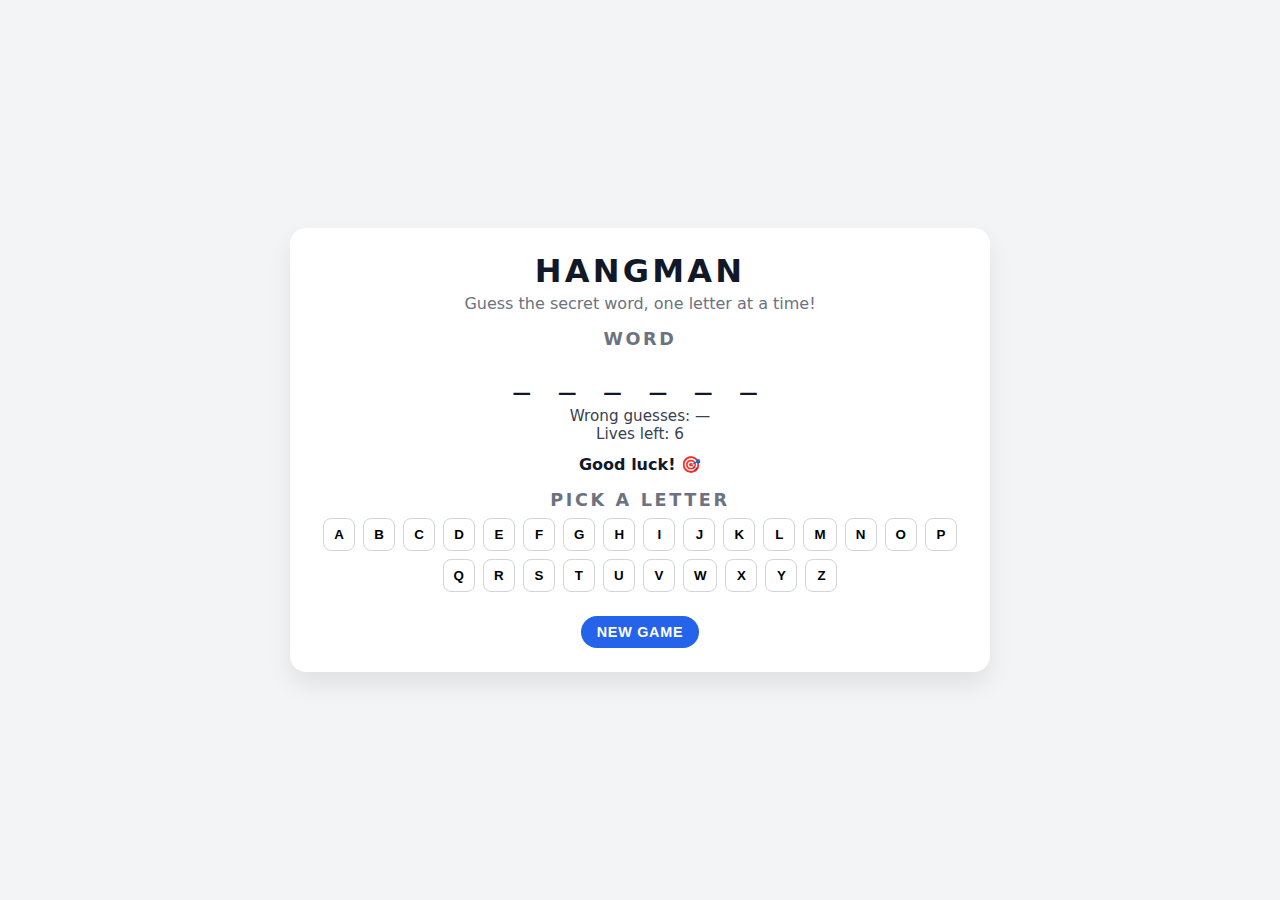
<file: JS DOM Manipulation/Hangman/index.html>
<!DOCTYPE html>
<html lang="en">
<head>
  <meta charset="UTF-8">
  <title>Hangman Game</title>
  <link rel="stylesheet" href="hangman.css">
</head>
<body>
  <main class="game-container">
    <header>
      <h1>Hangman</h1>
      <p class="subtitle">Guess the secret word, one letter at a time!</p>
    </header>

    <section class="status-panel">
      <div class="word-box">
        <h2>Word</h2>
        <p id="word-display">_ _ _ _</p>
      </div>

      <div class="info-box">
        <p>Wrong guesses: <span id="wrong-letters">—</span></p>
        <p>Lives left: <span id="lives">6</span></p>
      </div>

      <p id="message" class="message"></p>
    </section>

    <section class="keyboard-panel">
      <h2>Pick a letter</h2>
      <div id="keyboard" class="keyboard">
        <!-- A–Z letter buttons -->
        <!-- You can generate this once and just paste -->
        <button class="key" data-letter="A">A</button>
        <button class="key" data-letter="B">B</button>
        <button class="key" data-letter="C">C</button>
        <button class="key" data-letter="D">D</button>
        <button class="key" data-letter="E">E</button>
        <button class="key" data-letter="F">F</button>
        <button class="key" data-letter="G">G</button>
        <button class="key" data-letter="H">H</button>
        <button class="key" data-letter="I">I</button>
        <button class="key" data-letter="J">J</button>
        <button class="key" data-letter="K">K</button>
        <button class="key" data-letter="L">L</button>
        <button class="key" data-letter="M">M</button>
        <button class="key" data-letter="N">N</button>
        <button class="key" data-letter="O">O</button>
        <button class="key" data-letter="P">P</button>
        <button class="key" data-letter="Q">Q</button>
        <button class="key" data-letter="R">R</button>
        <button class="key" data-letter="S">S</button>
        <button class="key" data-letter="T">T</button>
        <button class="key" data-letter="U">U</button>
        <button class="key" data-letter="V">V</button>
        <button class="key" data-letter="W">W</button>
        <button class="key" data-letter="X">X</button>
        <button class="key" data-letter="Y">Y</button>
        <button class="key" data-letter="Z">Z</button>
      </div>
    </section>

    <section class="controls-panel">
      <button id="reset-btn" class="reset-btn">New Game</button>
    </section>
  </main>

  <script src="hangman-finished.js"></script>
</body>
</html>
</file>
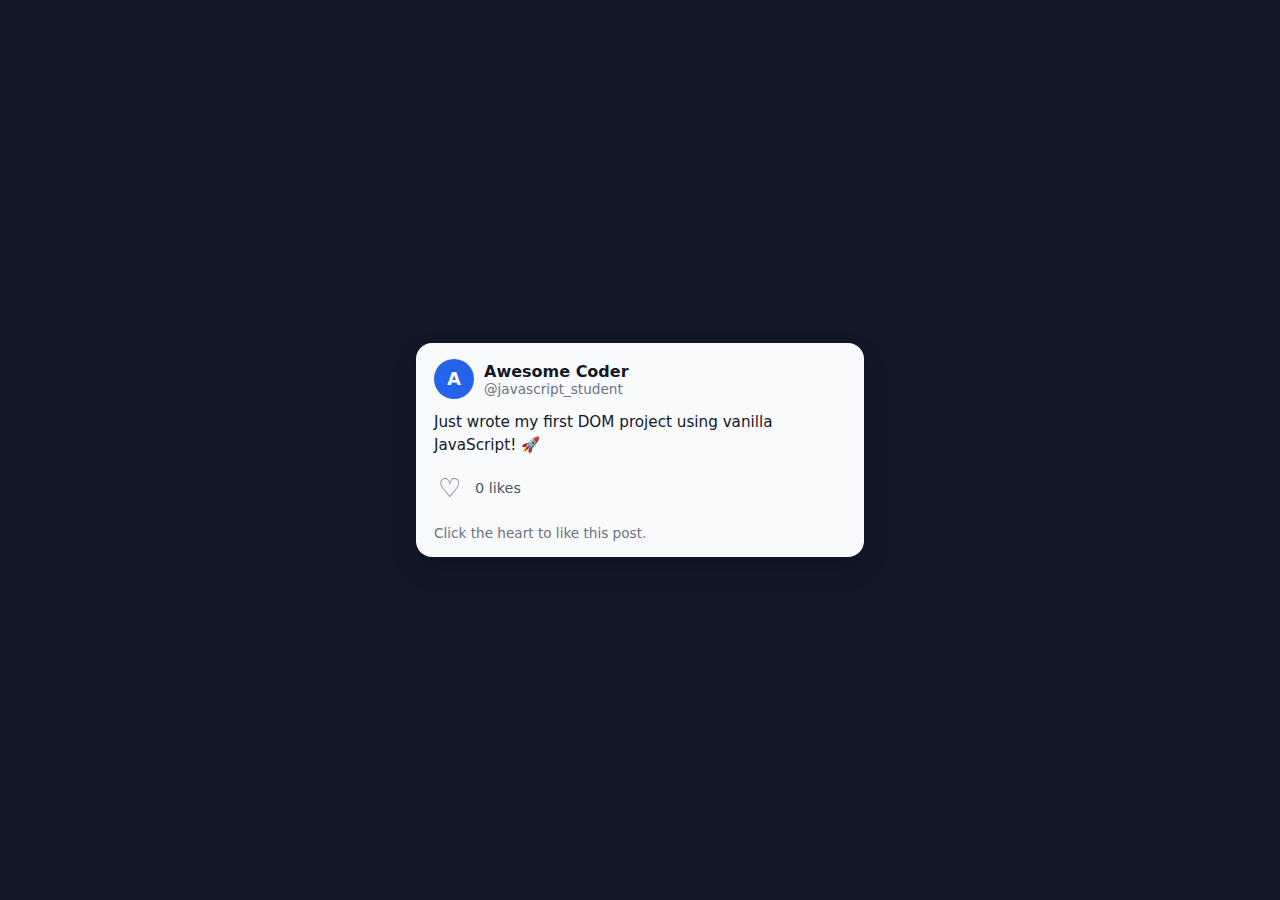
<file: JS DOM Manipulation/Likes/index.html>
<!DOCTYPE html>
<html lang="en">
<head>
  <meta charset="UTF-8">
  <title>Like Counter</title>
  <link rel="stylesheet" href="like.css">
</head>
<body>
  <main class="page">
    <section class="post-card">
      <header class="post-header">
        <div class="avatar">A</div>
        <div>
          <h1 class="post-author">Awesome Coder</h1>
          <p class="post-handle">@javascript_student</p>
        </div>
      </header>

      <p class="post-text">
        Just wrote my first DOM project using vanilla JavaScript! 🚀
      </p>

      <footer class="post-footer">
        <button id="like-button" class="like-button" aria-label="Like this post">
          <span id="heart-icon" class="heart">♡</span>
        </button>

        <span class="like-count-text">
          <span id="like-count">0</span> likes
        </span>
      </footer>

      <p id="status-message" class="status-message">
        Click the heart to like this post.
      </p>
    </section>
  </main>

  <script src="like.js"></script>
</body>
</html>
</file>
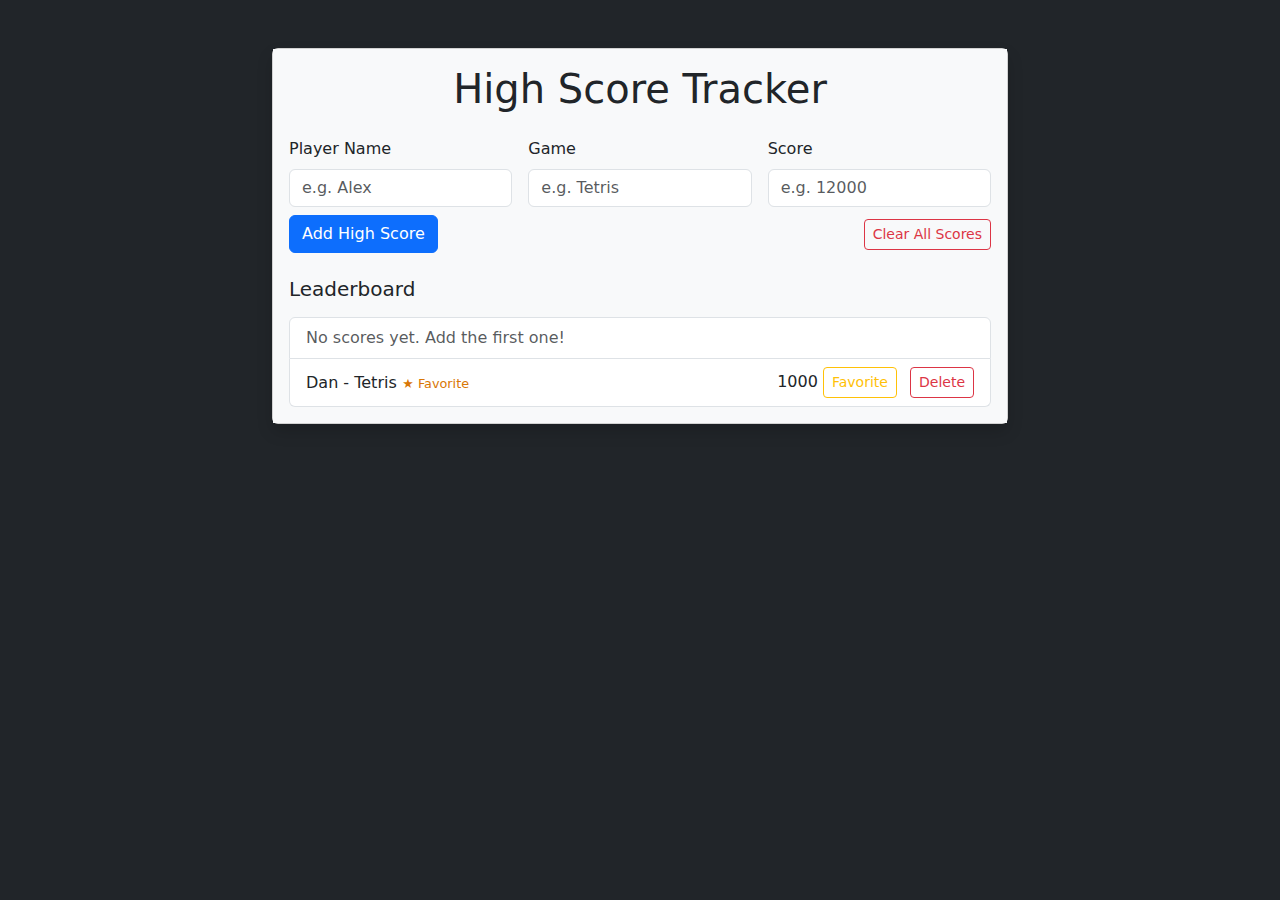
<file: localStorage and CRUD/HighScore/index.html>
<!doctype html>
<html lang="en">
<head>
  <meta charset="UTF-8">
  <title>High Score Tracker</title>

  <link rel="stylesheet" href="styles.css">
  <!-- Bootstrap CSS -->
  <link
    href="https://cdn.jsdelivr.net/npm/bootstrap@5.3.3/dist/css/bootstrap.min.css"
    rel="stylesheet"
  >

  <link rel="stylesheet" href="styles.css">
</head>
<body class="bg-dark text-light">

  <main class="container py-5">
    <div class="row justify-content-center">
      <div class="col-lg-8">

        <div class="card shadow">
          <div class="card-body bg-light">
            <h1 class="card-title text-center mb-4">
              High Score Tracker
            </h1>

            <form id="score-form" class="row g-3 mb-4">
              <div class="col-md-4">
                <label for="player-name" class="form-label">Player Name</label>
                <input
                  type="text"
                  id="player-name"
                  class="form-control"
                  placeholder="e.g. Alex"
                >
                <small id="name-error" class="text-danger"></small>
              </div>

              <div class="col-md-4">
                <label for="game-name" class="form-label">Game</label>
                <input
                  type="text"
                  id="game-name"
                  class="form-control"
                  placeholder="e.g. Tetris"
                >
                <small id="game-error" class="text-danger"></small>
              </div>

              <div class="col-md-4">
                <label for="score-value" class="form-label">Score</label>
                <input
                  type="number"
                  id="score-value"
                  class="form-control"
                  placeholder="e.g. 12000"
                >
                <small id="score-error" class="text-danger"></small>
              </div>

              <div class="col-12 d-flex justify-content-between align-items-center mt-2">
                <button type="submit" class="btn btn-primary">
                  Add High Score
                </button>
                <button type="button" id="clear-all-btn" class="btn btn-outline-danger btn-sm">
                  Clear All Scores
                </button>
              </div>
            </form>

            <p id="form-message" class="text-muted mb-2"></p>

            <h2 class="h5 mb-3">Leaderboard</h2>

            <ul id="score-list" class="list-group">
              <li class="list-group-item text-muted">No scores yet. Add the first one!</li>
              <li class="list-group-item d-flex justify-content-between align-items-center">
                <div><span>Dan - Tetris</span><span class="favorite-badge">★ Favorite</span></div>
                <div>
                  <span class=""fw-bold me-3>1000</span>
                  <button class="btn btn-sm btn-outline-warning me-2">Favorite</button>
                  <button class="btn btn-sm btn-outline-danger">Delete</button>
                </div>
              </li>
            </ul>

          </div>
        </div>

      </div>
    </div>
  </main>

  <!-- Bootstrap JS -->
  <script
    src="https://cdn.jsdelivr.net/npm/bootstrap@5.3.3/dist/js/bootstrap.bundle.min.js"
  ></script>
  <script src="script-starter.js"></script>
</body>
</html>
</file>
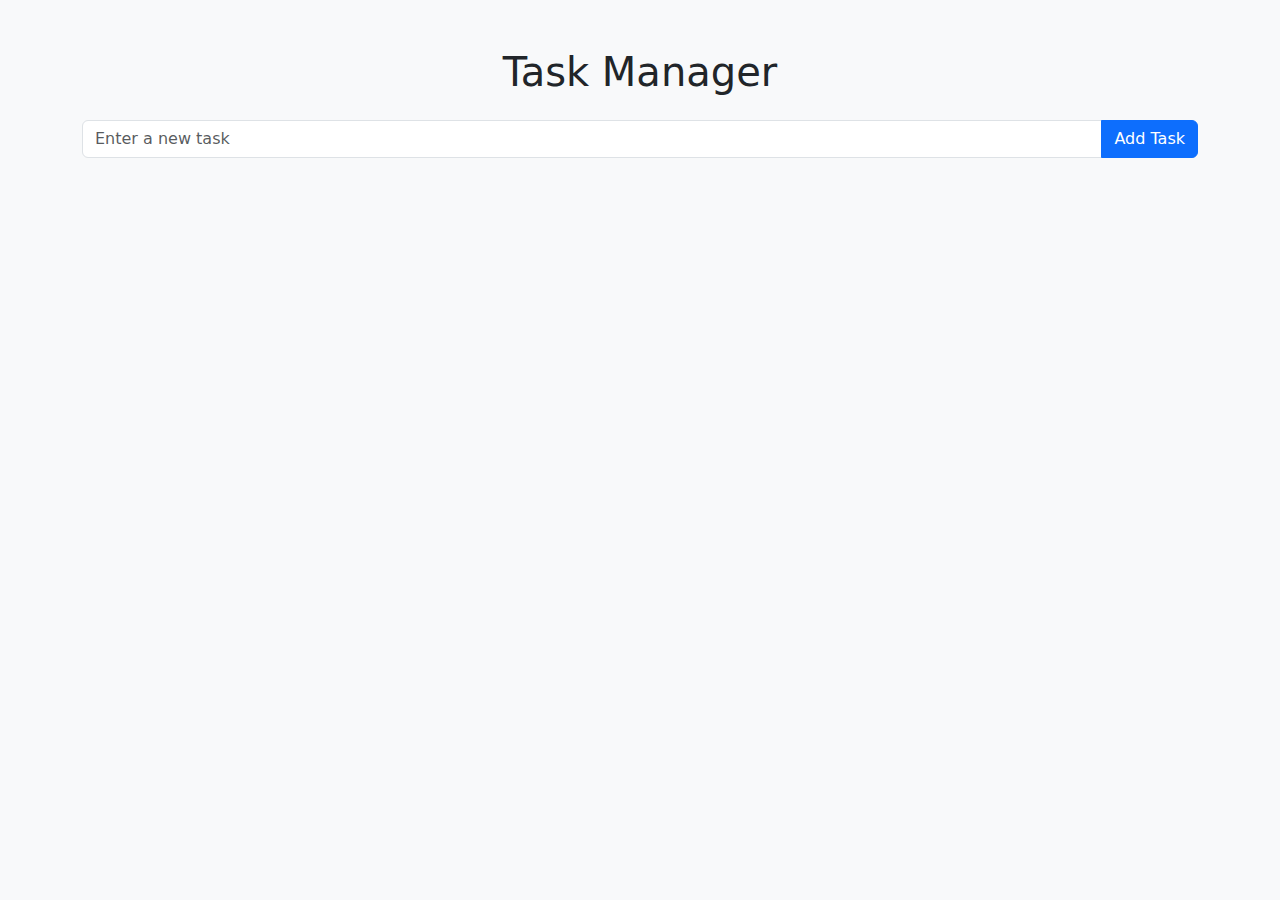
<file: localStorage and CRUD/ToDo/index.html>
<!doctype html>
<html lang="en">
<head>
  <meta charset="UTF-8">
  <title>Task Manager</title>
  <link rel="stylesheet" href="styles.css">
  <!-- Bootstrap CSS -->
  <link
    href="https://cdn.jsdelivr.net/npm/bootstrap@5.3.3/dist/css/bootstrap.min.css"
    rel="stylesheet"
  >

</head>
<body class="bg-light">

  <main class="container py-5">

    <h1 class="text-center mb-4">Task Manager</h1>

    <form id="task-form" class="input-group mb-4">
      <input
        id="task-input"
        type="text"
        class="form-control"
        placeholder="Enter a new task"
      >
      <button class="btn btn-primary" type="submit">
        Add Task
      </button>
    </form>

    <ul id="task-list" class="list-group">
      <!-- Tasks show up here -->
      <!-- PLACEHOLDER - DELETE AFTER ADD JS -->
      <li class="list-group-item d-flex justify-content-between align-items-center">
        <input type="checkbox" class="form-check-input me-2" checked=true>
        <span>Item</span>
        <button class="btn btn-sm btn-danger ms-3">Delete</button>
      </li>
    </ul>

  </main>

  <!-- Bootstrap JS -->
  <script
    src="https://cdn.jsdelivr.net/npm/bootstrap@5.3.3/dist/js/bootstrap.bundle.min.js"
  ></script>
  <script src="script.js"></script>
</body>
</html>
</file>
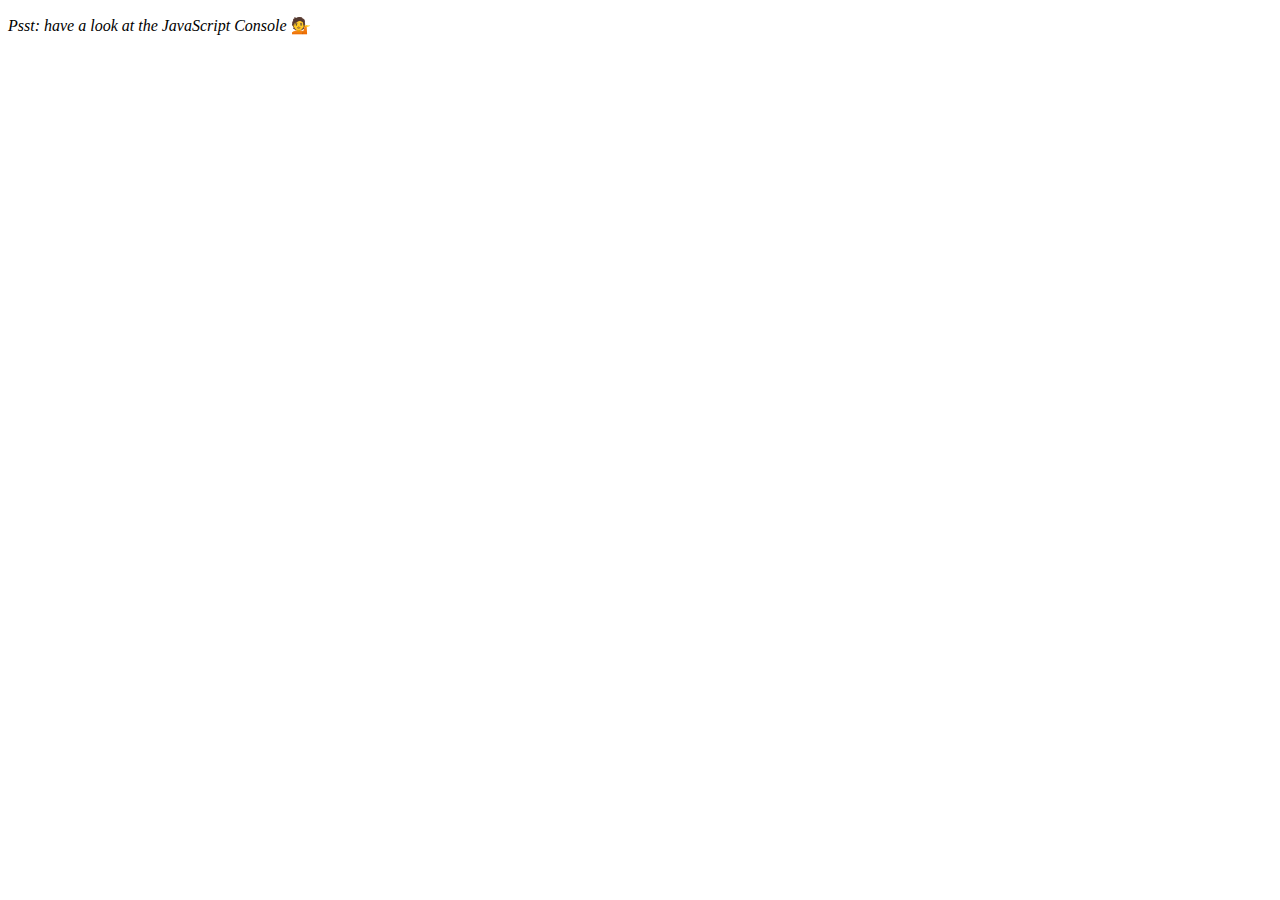
<file: arrayPractice.html>
<!DOCTYPE html>
<html lang="en">
<head>
  <meta charset="UTF-8">
  <title>Array Cardio 💪</title>
</head>
<body>
  <p><em>Psst: have a look at the JavaScript Console</em> 💁</p>
  <script>
    // Get your shorts on - this is an array workout!
    // ## Array Cardio Day 1

    // Some data we can work with

    const inventors = [
      { first: 'Albert', last: 'Einstein', year: 1879, passed: 1955 },
      { first: 'Isaac', last: 'Newton', year: 1643, passed: 1727 },
      { first: 'Galileo', last: 'Galilei', year: 1564, passed: 1642 },
      { first: 'Marie', last: 'Curie', year: 1867, passed: 1934 },
      { first: 'Johannes', last: 'Kepler', year: 1571, passed: 1630 },
      { first: 'Nicolaus', last: 'Copernicus', year: 1473, passed: 1543 },
      { first: 'Max', last: 'Planck', year: 1858, passed: 1947 },
      { first: 'Katherine', last: 'Blodgett', year: 1898, passed: 1979 },
      { first: 'Ada', last: 'Lovelace', year: 1815, passed: 1852 },
      { first: 'Sarah E.', last: 'Goode', year: 1855, passed: 1905 },
      { first: 'Lise', last: 'Meitner', year: 1878, passed: 1968 },
      { first: 'Hanna', last: 'Hammarström', year: 1829, passed: 1909 }
    ];

    const people = ['Beck, Glenn', 'Becker, Carl', 'Beckett, Samuel', 'Beddoes, Mick', 'Beecher, Henry', 'Beethoven, Ludwig', 'Begin, Menachem', 'Belloc, Hilaire', 'Bellow, Saul', 'Benchley, Robert', 'Benenson, Peter', 'Ben-Gurion, David', 'Benjamin, Walter', 'Benn, Tony', 'Bennington, Chester', 'Benson, Leana', 'Bent, Silas', 'Bentsen, Lloyd', 'Berger, Ric', 'Bergman, Ingmar', 'Berio, Luciano', 'Berle, Milton', 'Berlin, Irving', 'Berne, Eric', 'Bernhard, Sandra', 'Berra, Yogi', 'Berry, Halle', 'Berry, Wendell', 'Bethea, Erin', 'Bevan, Aneurin', 'Bevel, Ken', 'Biden, Joseph', 'Bierce, Ambrose', 'Biko, Steve', 'Billings, Josh', 'Biondo, Frank', 'Birrell, Augustine', 'Black, Elk', 'Blair, Robert', 'Blair, Tony', 'Blake, William'];

    // Array.prototype.filter()
    // 1. Filter the list of inventors for those who were born in the 1500's

    // Array.prototype.map()
    // 2. Give us an array of the inventors first and last names

    // Array.prototype.sort()
    // 3. Sort the inventors by birthdate, oldest to youngest

    // Array.prototype.reduce()
    // 4. How many years did all the inventors live all together?

    // 5. Sort the inventors by years lived

    // 6. create a list of Boulevards in Paris that contain 'de' anywhere in the name
    // https://en.wikipedia.org/wiki/Category:Boulevards_in_Paris


    // 7. sort Exercise
    // Sort the people alphabetically by last name

    // 8. Reduce Exercise
    // Sum up the instances of each of these
    const data = ['car', 'car', 'truck', 'truck', 'bike', 'walk', 'car', 'van', 'bike', 'walk', 'car', 'van', 'car', 'truck' ];

  </script>
</body>
</html>
</file>
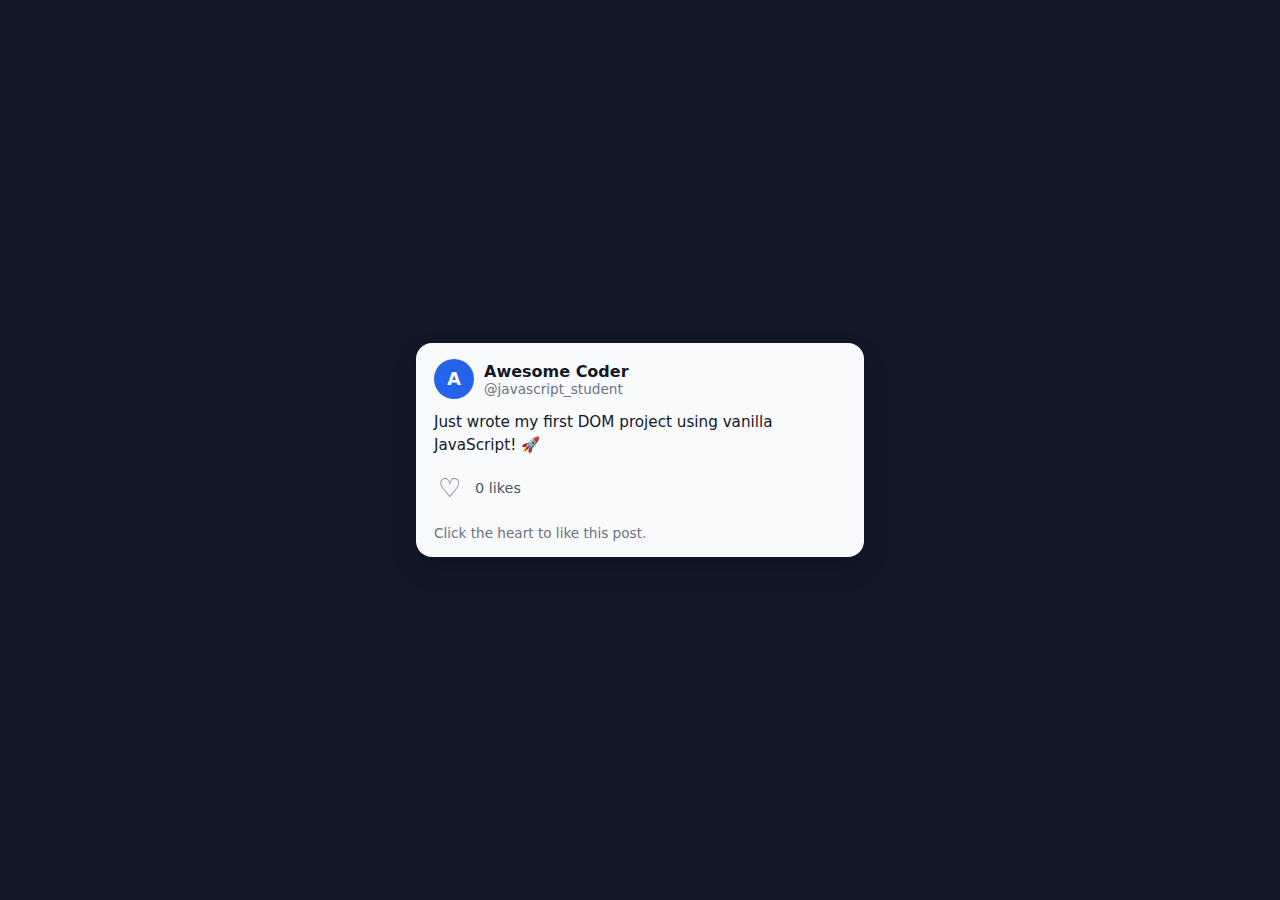
<file: JS DOM Manipulation/Likes/like.html>
<!DOCTYPE html>
<html lang="en">
<head>
  <meta charset="UTF-8">
  <title>Like Counter</title>
  <link rel="stylesheet" href="like.css">
</head>
<body>
  <main class="page">
    <section class="post-card">
      <header class="post-header">
        <div class="avatar">A</div>
        <div>
          <h1 class="post-author">Awesome Coder</h1>
          <p class="post-handle">@javascript_student</p>
        </div>
      </header>

      <p class="post-text">
        Just wrote my first DOM project using vanilla JavaScript! 🚀
      </p>

      <footer class="post-footer">
        <button id="like-button" class="like-button" aria-label="Like this post">
          <span id="heart-icon" class="heart">♡</span>
        </button>

        <span class="like-count-text">
          <span id="like-count">0</span> likes
        </span>
      </footer>

      <p id="status-message" class="status-message">
        Click the heart to like this post.
      </p>
    </section>
  </main>

  <script src="like-finished.js"></script>
</body>
</html>
</file>
<file: localStorage and CRUD/ToDo/styles.css>
.completed {
  text-decoration: line-through;
  color: #6c757d;
}
</file>
<file: JS DOM Manipulation/Hangman/hangman.css>
/* Basic reset */
* {
  box-sizing: border-box;
  margin: 0;
  padding: 0;
}

body {
  font-family: system-ui, -apple-system, BlinkMacSystemFont, "Segoe UI", sans-serif;
  background: #f3f4f6;
  color: #111827;
  display: flex;
  justify-content: center;
  align-items: center;
  min-height: 100vh;
}

/* Main game container */
.game-container {
  background: #ffffff;
  padding: 24px;
  border-radius: 16px;
  box-shadow: 0 12px 25px rgba(0, 0, 0, 0.08);
  max-width: 700px;
  width: 100%;
  display: flex;
  flex-direction: column;
  gap: 16px;
}

/* Header */
header {
  text-align: center;
}

h1 {
  letter-spacing: 0.1em;
  font-size: 2rem;
  text-transform: uppercase;
}

.subtitle {
  color: #6b7280;
  margin-top: 4px;
}

/* Status panel */
.status-panel {
  display: flex;
  flex-direction: column;
  gap: 12px;
  align-items: center;
  text-align: center;
}

.word-box h2,
.keyboard-panel h2 {
  font-size: 1.1rem;
  text-transform: uppercase;
  letter-spacing: 0.15em;
  color: #6b7280;
}

#word-display {
  font-size: 2rem;
  letter-spacing: 0.3em;
  margin-top: 8px;
}

.info-box {
  font-size: 0.95rem;
  color: #374151;
}

.message {
  min-height: 1.2em;
  font-weight: 600;
}

/* Keyboard */
.keyboard-panel {
  display: flex;
  flex-direction: column;
  gap: 8px;
  align-items: center;
}

.keyboard {
  display: flex;
  flex-wrap: wrap;
  gap: 8px;
  justify-content: center;
}

.key {
  padding: 8px 10px;
  min-width: 32px;
  border-radius: 8px;
  border: 1px solid #d1d5db;
  background: #ffffff;
  cursor: pointer;
  font-weight: 600;
  transition: transform 0.1s, box-shadow 0.1s, background 0.1s;
}

.key:hover {
  transform: translateY(-1px);
  box-shadow: 0 4px 8px rgba(0, 0, 0, 0.06);
}

.key.used {
  background: #e5e7eb;
  color: #9ca3af;
  border-color: #e5e7eb;
  cursor: default;
  transform: none;
  box-shadow: none;
}

/* Controls */
.controls-panel {
  display: flex;
  justify-content: center;
  margin-top: 8px;
}

.reset-btn {
  padding: 8px 16px;
  border-radius: 9999px;
  border: none;
  background: #2563eb;
  color: white;
  font-weight: 600;
  cursor: pointer;
  letter-spacing: 0.05em;
  text-transform: uppercase;
  font-size: 0.9rem;
  transition: transform 0.1s, box-shadow 0.1s, background 0.1s;
}

.reset-btn:hover {
  background: #1d4ed8;
  transform: translateY(-1px);
  box-shadow: 0 4px 8px rgba(37, 99, 235, 0.4);
}

/* Responsive */
@media (max-width: 600px) {
  .game-container {
    margin: 12px;
    padding: 16px;
  }

  #word-display {
    font-size: 1.6rem;
    letter-spacing: 0.2em;
  }

  .keyboard {
    gap: 6px;
  }

  .key {
    padding: 6px 8px;
    min-width: 28px;
  }
}
</file>
<file: JS DOM Manipulation/Likes/like.css>
/* Basic reset */
* {
  box-sizing: border-box;
  margin: 0;
  padding: 0;
}

body {
  font-family: system-ui, -apple-system, BlinkMacSystemFont, "Segoe UI", sans-serif;
  background: #111827;
  color: #111827;
  min-height: 100vh;
  display: flex;
  justify-content: center;
  align-items: center;
}

/* Page layout */
.page {
  padding: 16px;
  width: 100%;
  max-width: 480px;
}

/* Post card */
.post-card {
  background: #f9fafb;
  border-radius: 16px;
  padding: 16px 18px;
  box-shadow: 0 12px 25px rgba(0, 0, 0, 0.18);
  display: flex;
  flex-direction: column;
  gap: 12px;
}

/* Header */
.post-header {
  display: flex;
  align-items: center;
  gap: 10px;
}

.avatar {
  background: #2563eb;
  color: white;
  border-radius: 9999px;
  width: 40px;
  height: 40px;
  display: flex;
  align-items: center;
  justify-content: center;
  font-weight: 700;
  font-size: 1.1rem;
}

.post-author {
  font-size: 1rem;
  font-weight: 700;
}

.post-handle {
  font-size: 0.85rem;
  color: #6b7280;
}

/* Post text */
.post-text {
  font-size: 0.95rem;
  line-height: 1.5;
}

/* Footer */
.post-footer {
  display: flex;
  align-items: center;
  gap: 10px;
}

/* Like button */
.like-button {
  border: none;
  background: transparent;
  cursor: pointer;
  padding: 4px;
  display: flex;
  align-items: center;
  justify-content: center;
}

.heart {
  font-size: 1.6rem;
  transition: transform 0.1s, color 0.1s;
  color: #6b7280;
}

/* Liked state (you'll toggle this with JS) */
.heart.liked {
  color: #ef4444;
  transform: scale(1.1);
}

/* Like count text */
.like-count-text {
  font-size: 0.9rem;
  color: #4b5563;
}

/* Status message */
.status-message {
  margin-top: 6px;
  font-size: 0.85rem;
  color: #6b7280;
}

/* Responsive */
@media (max-width: 480px) {
  .post-card {
    padding: 14px 12px;
  }

  .post-text {
    font-size: 0.9rem;
  }
}
</file>
<file: localStorage and CRUD/HighScore/styles.css>
.favorite-score {
  background-color: #fff3cd; /* Bootstrap warning-light vibe */
}

.favorite-badge {
  font-size: 0.8rem;
  margin-left: 0.35rem;
  color: #d97706;
}
</file>
